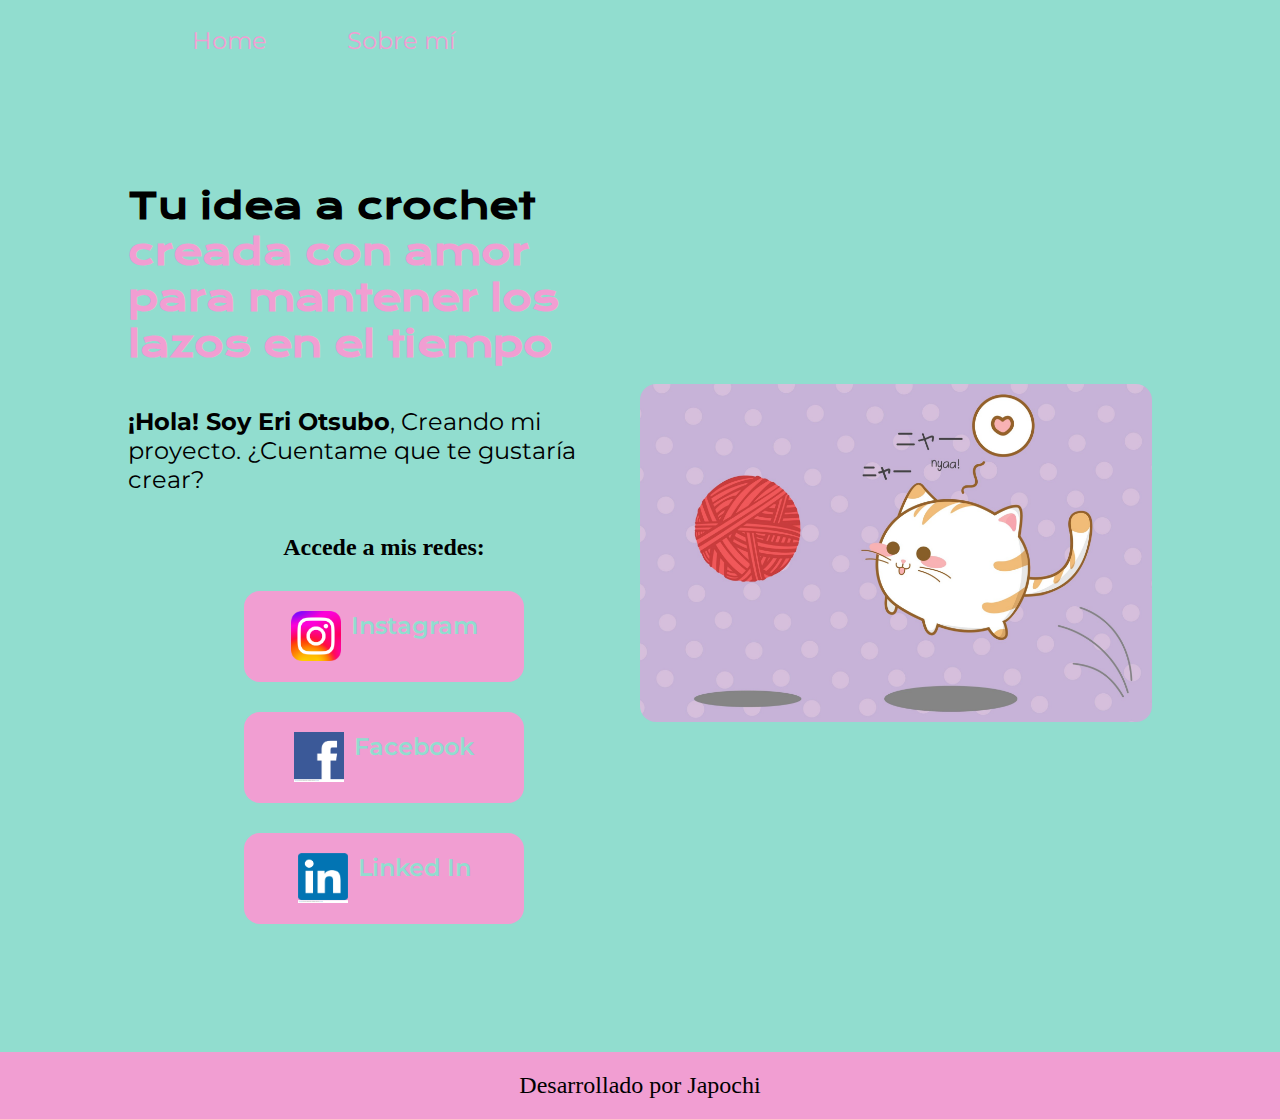
<file: index.html>
<!DOCTYPE html>
<html lang="es-mex">

<head>
    <meta charset="UTF-8">
    <title>Kaerumi Crochet</title>
    <link rel="stylesheet" href="./style/style.css">
</head>

<body>
    <header class="header">
        <nav class="header__menu">
            <a class="header__menu__link" href="index.html">Home</a>
            <a class="header__menu__link" href="about.html">Sobre mí</a>
        </nav>
    </header>
    <main class="presentacion">
        <section class="presentacion__contenido">
            <h1 class="presentacion__contenido__titulo">Tu idea a crochet <strong>creada con amor para mantener los
                    lazos en el tiempo</strong> </h1>
            <p class="presentacion__contenido__texto"> <strong class="titulo-destacado">¡Hola! Soy Eri
                    Otsubo</strong>,
                Creando mi proyecto.
                ¿Cuentame que te gustaría crear?

            </p>
            <div class="presentacion__enlaces">
                <h2 class="presentacion__enlaces__subtitulo">Accede a mis redes:</h2>
                <a class="presentacion__enlaces__link" href="https://www.instagram.com/">
                    <img src="./assets/insta.png" alt="logo instagram" class="Imagen__Uniforme">Instagram</a>
                <a class="presentacion__enlaces__link" href="https://www.facebook.com/">
                    <img src="./assets/face.png" alt="logo face" class="Imagen__Uniforme">Facebook</a>
                <a class="presentacion__enlaces__link" href="https://cl.linkedin.com/">
                    <img src="./assets/linked.png" alt="logo linked in" class="Imagen__Uniforme">Linked In</a>
            </div>
        </section>
        <img class="presentacion__imagen" src="img/Imagen4.jpg" alt="imagen de gato kawaii">
    </main>
    <footer class="footer">
        <p>Desarrollado por Japochi</p>
    </footer>
</body>


</html>
</file>
<file: style/style.css>
@import url('https://fonts.googleapis.com/css2?family=Krona+One&family=Montserrat:ital,wght@0,100..900;1,100..900&display=swap');

:root{
    --color-primario:#91DDCF;
    --color-secundario:#F19ED2;
    --color-terciario: #000000;


    --fuente-montserrat: 'Montserrat', sans serif;
    --fuente-krona: 'Krona One', sans serif;
    }

* {
    padding: 0;
    margin: 0;
}
body {
    background-color: var(--color-primario);
    color: var(--color-terciario);
    font-family: cursive;
    box-sizing: border-box;
}
.header{
    padding: 2% 0% 0% 15%;
    }
.header__menu{
    display: flex;
    gap: 80px;
}
.header__menu__link{
    font-family: var(--fuente-montserrat);
    font-size: 1.5rem;
    font-weight: 1100;
    color: var(--color-secundario);
    text-decoration: none;
    

}
strong {
    color: var(--color-secundario);
}
.presentacion {
    display: flex;
    align-items: center;
    padding: 10% 10%;
    justify-content: space-between;
}

.presentacion__contenido {
    width: 615px;
    display: flex;
    flex-direction: column;
    gap: 40px;
}

.presentacion__contenido__titulo {
    font-size: 36px;
    font-family: var(--fuente-krona);
}
.presentacion__contenido__titulo__subtitulo{
    font-size: 1.5rem;
    font-family: var(--fuente-krona);
}
.presentacion__contenido__texto {
    font-size: 1.5rem;
    font-family: var(--fuente-montserrat);
}
.titulo-destacado {
    color: var(--color-terciario);
}
.presentacion__enlaces {
    display: flex;
    justify-content: space-between;
    flex-direction: column;
    align-items: center;
    gap: 30px;
}

.presentacion__enlaces__link {
    width: 280px;
    background-color: var(--color-secundario);
    text-align: center;
    padding: 20.5px 0;
    border-radius: 16px;
    font-family: var(--fuente-montserrat);
    font-size: 1.5rem;
    font-weight: 600;
    text-decoration: none;
    color: var(--color-primario);
    display: flex;
    justify-content: center;
    gap: 10px;
}
.presentacion__enlaces__link:hover {
     background-color: #FFC96F;
}

.Imagen__Uniforme {
    width: 50px;
    height: 50px;
}
.presentacion__imagen{
    width: 50%;
    border-radius: 16px;
}
.footer{
    background-color: var(--color-secundario);
    padding: 20px;
    text-align: center;
    font-size: 1.5rem;
    font-weight: 400px;
}
@media (max-width: 900px){
    .header{
        padding: 10%;
    }
    .header__menu{
        justify-content: center;
    }
    .presentacion{
        flex-direction: column-reverse;
        padding: 5%;
    }
    .presentacion__contenido{
        width: auto;
    }
}
}
</file>
